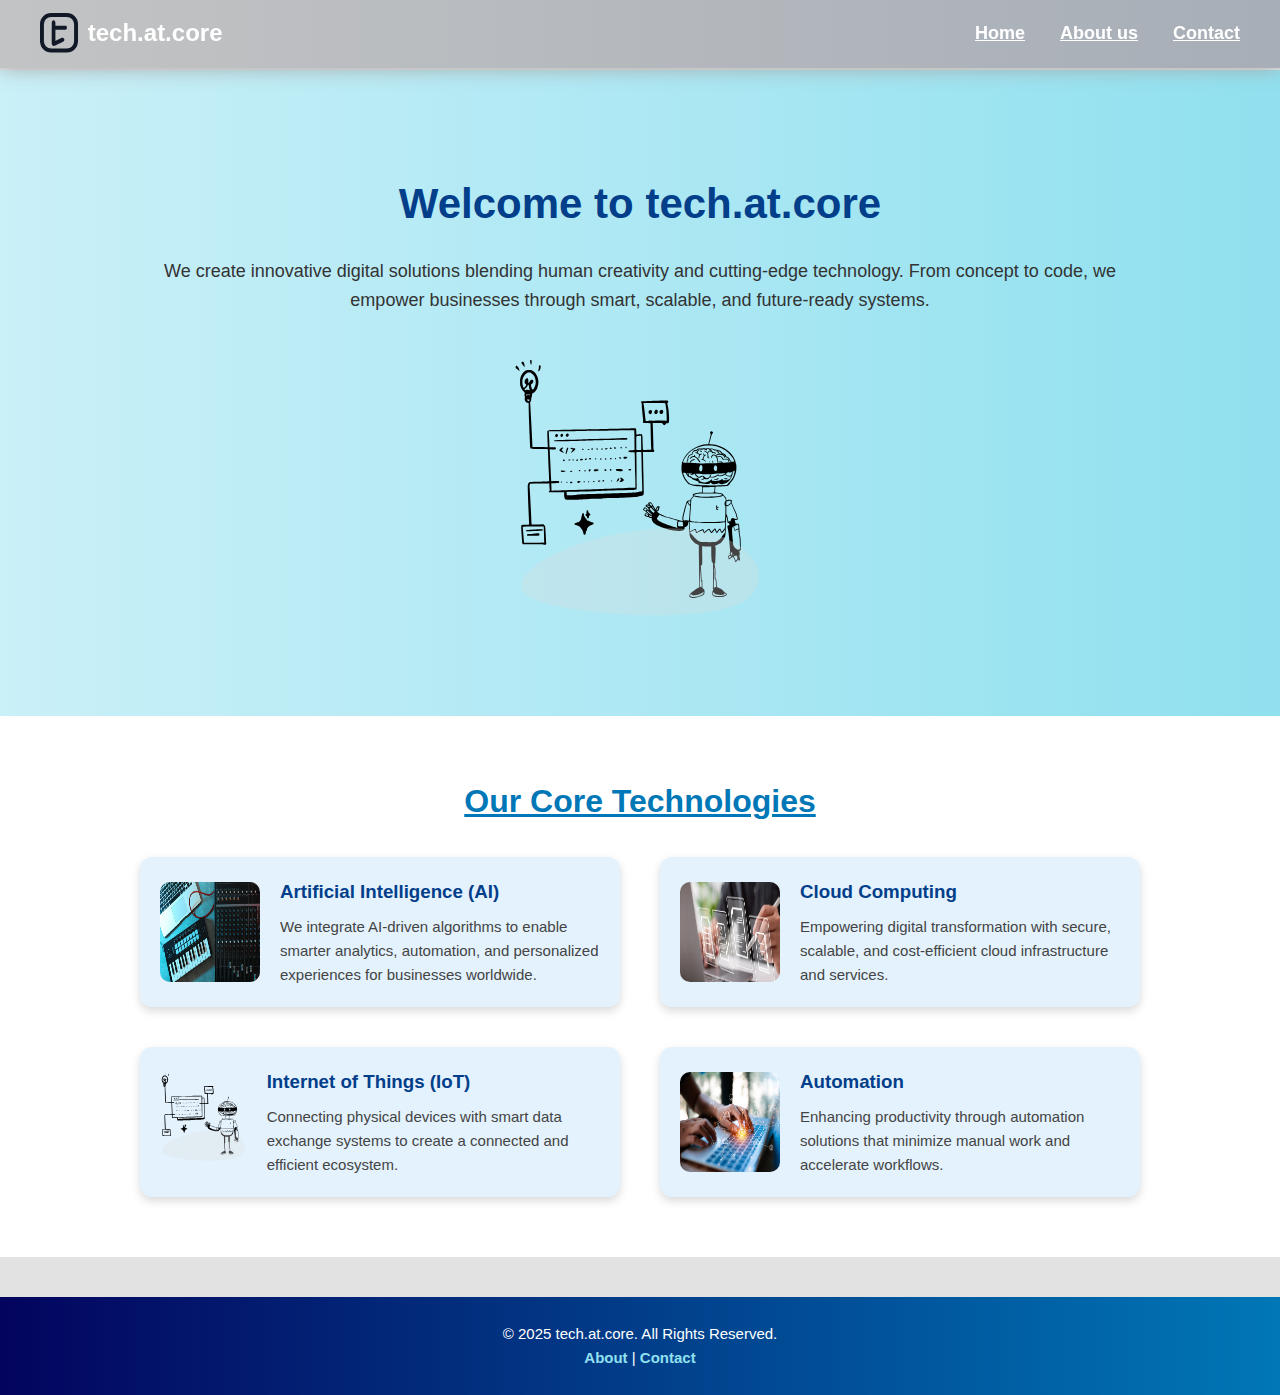
<file: Task1/index.html>
<!DOCTYPE html>
<html lang="en">

<head>
    <meta charset="UTF-8">
    <meta name="viewport" content="width=device-width, initial-scale=1.0">
    <title>Home | tech.at.core</title>
    <link rel="stylesheet" href="style.css">
</head>

<body>
    <!-- === NAVBAR === -->
    <header class="navbar">
        <div class="logo-section">
            <img src="Assests/tech.at.core-logo.svg" alt="Logo">
            <h2>tech.at.core</h2>
        </div>
        <div class="nav-links">
            <a href="index.html" class="active">Home</a>
            <a href="about.html">About us</a>
            <a href="contact.html">Contact</a>
        </div>
    </header>

    <!-- === HERO SECTION === -->
    <section class="hero">
        <h1>Welcome to tech.at.core</h1>
        <p>We create innovative digital solutions blending human creativity and cutting-edge technology.
            From concept to code, we empower businesses through smart, scalable, and future-ready systems.</p>
        <img src="Assests/Home_hero_light_mode_img.svg" alt="Technology Illustration">
    </section>

    <!-- === TECHNOLOGY SECTION === -->
    <section class="technology-section" id="technology">
        <h2>Our Core Technologies</h2>

        <div class="tech-grid">
            <div class="tech-card">
                <img src="Assests/p1.webp" alt="AI Icon">
                <div>
                    <h3>Artificial Intelligence (AI)</h3>
                    <p>We integrate AI-driven algorithms to enable smarter analytics, automation, and personalized
                        experiences for businesses worldwide.</p>
                </div>
            </div>

            <div class="tech-card">
                <img src="Assests/p2.png" alt="Cloud Icon">
                <div>
                    <h3>Cloud Computing</h3>
                    <p>Empowering digital transformation with secure, scalable, and cost-efficient cloud infrastructure
                        and services.</p>
                </div>
            </div>

            <div class="tech-card">
                <img src="Assests/p3.svg" alt="IoT Icon">
                <div>
                    <h3>Internet of Things (IoT)</h3>
                    <p>Connecting physical devices with smart data exchange systems to create a connected and efficient
                        ecosystem.</p>
                </div>
            </div>

            <div class="tech-card">
                <img src="Assests/p4.jpg" alt="Automation Icon">
                <div>
                    <h3>Automation</h3>
                    <p>Enhancing productivity through automation solutions that minimize manual work and accelerate
                        workflows.</p>
                </div>
            </div>
        </div>
    </section>

    <!-- === FOOTER === -->
    <footer>
        <p>© 2025 tech.at.core. All Rights Reserved.</p>
        <p>
            <a href="about.html">About</a> |
            <a href="contact.html">Contact</a>
        </p>
    </footer>

</body>

</html>
</file>
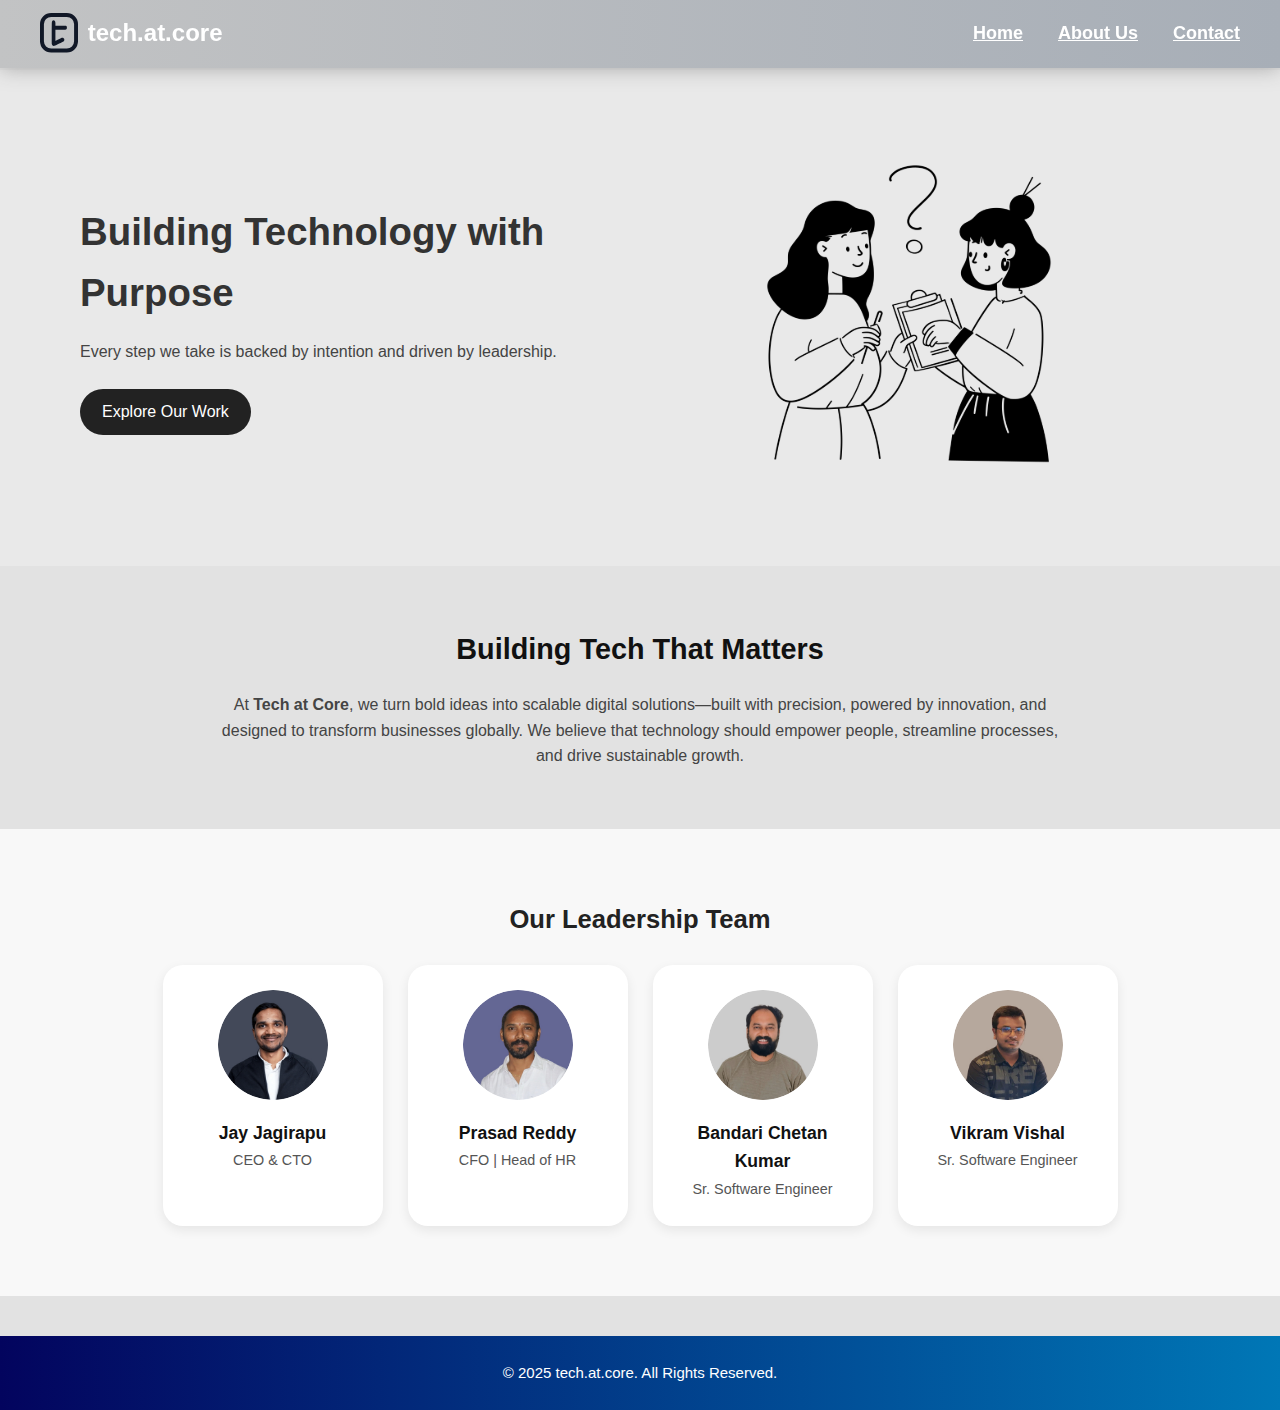
<file: Task1/about.html>
<!DOCTYPE html>
<html lang="en">

<head>
    <meta charset="UTF-8" />
    <meta name="viewport" content="width=device-width, initial-scale=1.0" />
    <title>About Us | tech.at.core</title>
    <link rel="stylesheet" href="style.css" />
</head>

<body>
    <!-- === NAVBAR === -->
    <nav class="navbar">
        <div class="logo-section">
            <img src="Assests/tech.at.core-logo.svg" alt="Logo">
            <h2>tech.at.core</h2>
        </div>
        <ul class="nav-links">
            <a href="index.html" class="nav-link">Home</a>
            <a href="about.html" class="nav-link active">About Us</a>
            <a href="contact.html" class="nav-link">Contact</a>
        </ul>
    </nav>

    <!-- === HERO SECTION === -->
    <section class="hero-section">
        <div class="hero-text">
            <h1>Building Technology with Purpose</h1>
            <p>Every step we take is backed by intention and driven by leadership.</p>
            <a href="contact.html" class="btn">Explore Our Work</a>
        </div>
        <div class="hero-image">
            <img src="Assests/About-us-page-image.svg" alt="About Us Illustration" />
        </div>
    </section>

    <!-- === ABOUT SECTION === -->
    <section id="about">
        <h2>Building Tech That Matters</h2>
        <p>
            At <strong>Tech at Core</strong>, we turn bold ideas into scalable digital
            solutions—built with precision, powered by innovation, and designed to
            transform businesses globally. We believe that technology should empower
            people, streamline processes, and drive sustainable growth.
        </p>
    </section>

    <!-- === TEAM SECTION === -->
    <section id="team">
        <h3>Our Leadership Team</h3>

        <div class="team-container">
            <figure class="team-member">
                <img src="Assests/Jay Jagirapu.png" alt="Jay Jagirapu" />
                <figcaption>
                    <strong>Jay Jagirapu</strong>
                    <span>CEO &amp; CTO</span>
                </figcaption>
            </figure>

            <figure class="team-member">
                <img src="Assests/Prasad Reddy.png" alt="Prasad Reddy" />
                <figcaption>
                    <strong>Prasad Reddy</strong>
                    <span>CFO | Head of HR</span>
                </figcaption>
            </figure>

            <figure class="team-member">
                <img src="Assests/Bandari Chetan Kumar.png" alt="Bandari Chetan" />
                <figcaption>
                    <strong>Bandari Chetan Kumar</strong>
                    <span>Sr. Software Engineer</span>
                </figcaption>
            </figure>

            <figure class="team-member">
                <img src="Assests/Vikram vishal.png" alt="Vikram Vishal" />
                <figcaption>
                    <strong>Vikram Vishal</strong>
                    <span>Sr. Software Engineer</span>
                </figcaption>
            </figure>
        </div>
    </section>

    <!-- === FOOTER === -->
    <footer>
        <p>© 2025 tech.at.core. All Rights Reserved.</p>
    </footer>
</body>

</html>
</file>
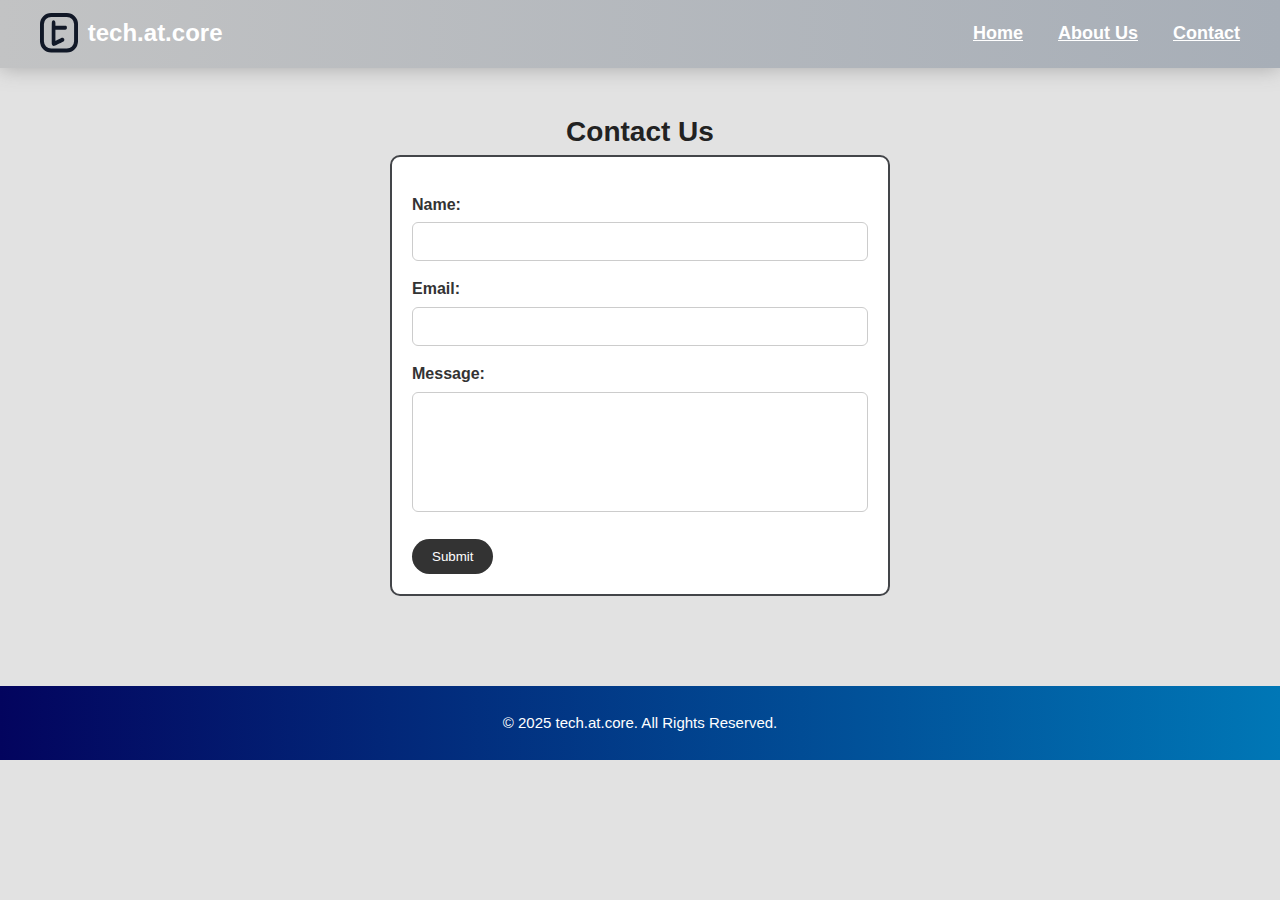
<file: Task1/contact.html>
<!DOCTYPE html>
<html lang="en">

<head>
    <meta charset="UTF-8">
    <meta name="viewport" content="width=device-width, initial-scale=1.0">
    <title>Contact | tech.at.core</title>
    <link rel="stylesheet" href="style.css">
</head>

<body>
    <!-- NAVBAR -->
    <nav class="navbar">
        <div class="logo-section">
            <img src="Assests/tech.at.core-logo.svg" alt="Logo">
            <h2>tech.at.core</h2>
        </div>
        <div>
            <ul class="nav-links">
                <a href="index.html" class="nav-link">Home</a>
                <a href="about.html" class="nav-link">About Us</a>
                <a href="contact.html" class="nav-link active">Contact</a>
            </ul>
        </div>
    </nav>

    <!-- CONTACT FORM -->
    <div class="form-container">
        <section id="contact">
            <h2>Contact Us</h2>
            <form id="contactForm">
                <label for="name">Name:</label>
                <input type="text" id="name" name="name" required minlength="3">

                <label for="email">Email:</label>
                <input type="email" id="email" name="email" required>

                <label for="message">Message:</label>
                <textarea id="message" name="message" required minlength="10"></textarea>

                <button type="submit">Submit</button>
            </form>
            <p id="formMessage"></p>
        </section>
    </div>

    <!-- === FOOTER === -->
    <footer>
        <p>© 2025 tech.at.core. All Rights Reserved.</p>
    </footer>
</body>

</html>
</file>
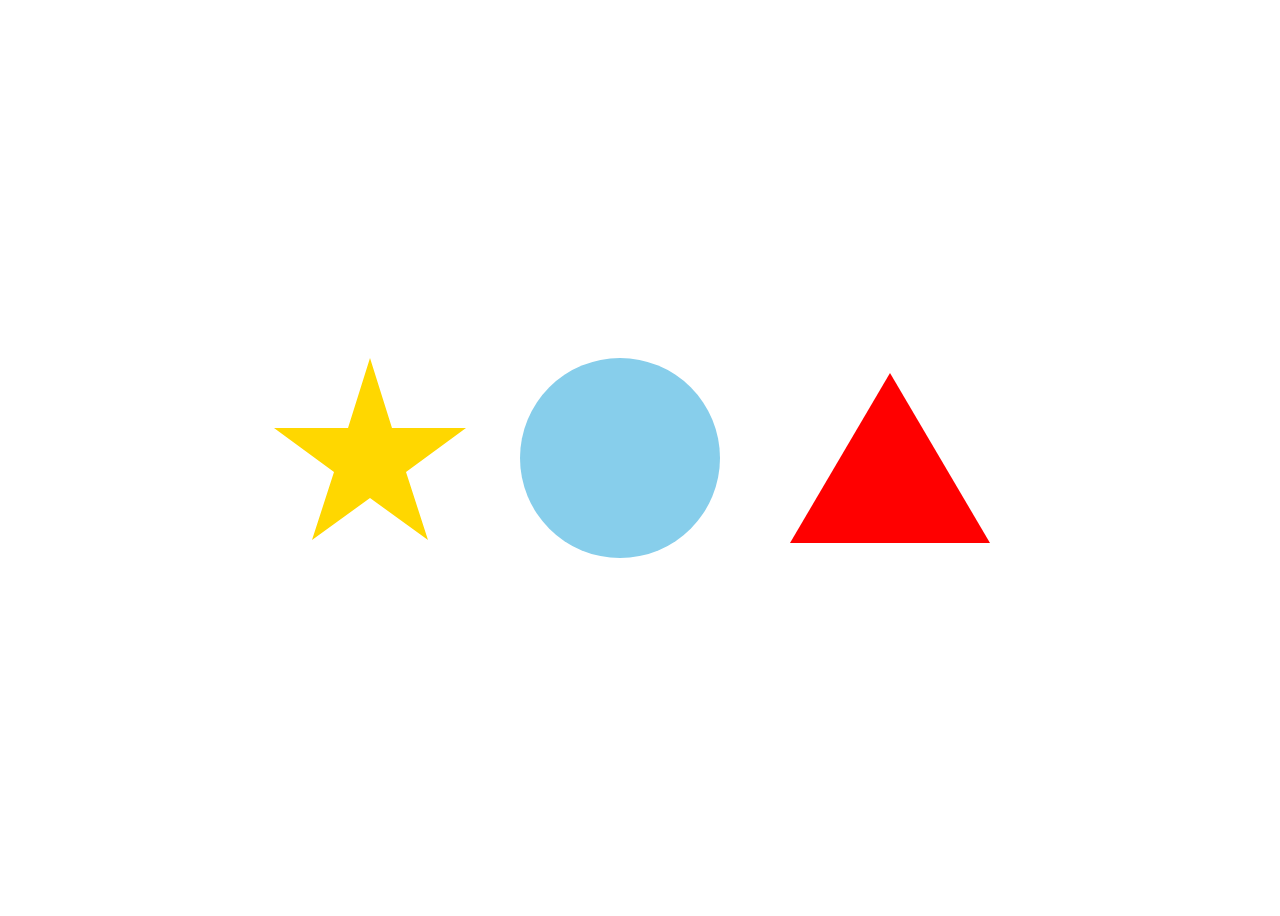
<file: Task1/Shapes_task/shapes.html>
<!DOCTYPE html>
<html lang="en">

<head>
    <meta charset="UTF-8">
    <meta name="viewport" content="width=device-width, initial-scale=1.0">
    <title>Shapes</title>
    <link rel="stylesheet" href="shapes.css">
</head>

<body>
    <div class="shapes">
        <div class="star">

        </div>
        <div class="circle">

        </div>
        <div class="Triangle">

        </div>
    </div>
</body>

</html>
</file>
<file: Task1/style.css>
/* === GLOBAL STYLES === */
* {
    margin: 0;
    padding: 0;
    box-sizing: border-box;
}

body {
    font-family: "Poppins", Arial, sans-serif;
    background: #f4f9ff;
    color: #222;
    line-height: 1.6;
    scroll-behavior: smooth;
}

/* === NAVBAR === */
.navbar {
    display: flex;
    justify-content: space-between;
    align-items: center;
    background: linear-gradient(90deg, #007bff, #00b4d8);
    padding: 15px 40px;
    position: sticky;
    top: 0;
    width: 100%;
    z-index: 1000;
    box-shadow: 0 4px 8px rgba(0, 0, 0, 0.2);
}

.logo-section {
    display: flex;
    align-items: center;
    gap: 10px;
}

.logo-section img {
    height: 40px;
}

.logo-section h2 {
    color: white;
    font-weight: 700;
    font-size: 24px;
}

.nav-links {
    display: flex;
    gap: 35px;
}

.nav-links a {
    color: white;
    text-decoration: underline;
    font-size: 18px;
    font-weight: 600;
    transition: color 0.3s;
}

.nav-links a:hover {
    color: #1b1d97;
}

/* === HERO SECTION === */
.hero {
    text-align: center;
    padding: 100px 20px 60px;
    background: linear-gradient(to right, #caf0f8, #90e0ef);
}

.hero h1 {
    font-size: 42px;
    color: #023e8a;
    margin-bottom: 20px;
}

.hero p {
    font-size: 18px;
    color: #333;
    width: 80%;
    margin: 0 auto 25px;
}

.hero img {
    width: 250px;
    border-radius: 10px;
    margin-top: 20px;
}

/* === TECHNOLOGY SECTION === */
.technology-section {
    padding: 60px 40px;
    background: #fff;
}

.technology-section h2 {
    text-align: center;
    color: #0077b6;
    font-size: 32px;
    margin-bottom: 30px;
    text-decoration: underline;
}

.tech-grid {
    display: flex;
    flex-wrap: wrap;
    gap: 40px;
    justify-content: center;
}

.tech-card {
    display: flex;
    align-items: center;
    gap: 20px;
    background: #e3f2fd;
    padding: 20px;
    border-radius: 12px;
    width: 480px;
    box-shadow: 0 4px 10px rgba(0, 0, 0, 0.15);
    transition: transform 0.3s ease;
}

.tech-card:hover {
    transform: translateY(-5px);
}

.tech-card img {
    width: 100px;
    height: 100px;
    border-radius: 10px;
}

.tech-card h3 {
    color: #023e8a;
    margin-bottom: 8px;
}

.tech-card p {
    font-size: 15px;
    color: #444;
}

/* === FOOTER === */
footer {
    background: linear-gradient(to right, #03045e, #0077b6);
    color: white;
    text-align: center;
    padding: 25px 10px;
    margin-top: 40px;
    font-size: 15px;
}

footer a {
    color: #90e0ef;
    text-decoration: none;
    font-weight: bold;
}

footer a:hover {
    text-decoration: underline;
}

/* === RESPONSIVE === */
@media (max-width: 200px) {
    .tech-card {
        flex-direction: column;
        text-align: center;
        width: 90%;
    }

    .hero h1 {
        font-size: 34px;
    }

    .hero p {
        width: 95%;
    }
}




/* ============================= */
/* 🌐 GLOBAL STYLES & RESET */
/* ============================= */
* {
    margin: 0;
    padding: 0;
    box-sizing: border-box;
    font-family: Arial, sans-serif;
}

body {
    line-height: 1.6;
    background-color: #e2e2e2;
}




/* Hover effect on navbar */
.navbar:hover {
    background: linear-gradient(90deg, #c2c3c4, #a7aeb7);
    box-shadow: 0 0 20px #a7a7a7;
    transform: translateY(-2px);
}

/* === ABOUT SECTION === */
#about {
    text-align: center;
    padding: 60px 20px;
    max-width: 900px;
    margin: auto;
}

#about h2 {
    font-size: 1.8rem;
    font-weight: 700;
    margin-bottom: 20px;
    color: #111;
}

#about p {
    font-size: 1rem;
    color: #444;
}

/* === HERO SECTION === */
.hero-section {
    display: flex;
    align-items: center;
    justify-content: space-between;
    padding: 60px 80px;
    background-color: #e9e9e9;
    flex-wrap: wrap;
}

.hero-text {
    flex: 1;
    min-width: 320px;
}

.hero-text h1 {
    font-size: 2.4rem;
    font-weight: 700;
    margin-bottom: 15px;
    color: #333;
}

.hero-text p {
    font-size: 1rem;
    margin-bottom: 25px;
    color: #444;
}

.btn {
    display: inline-block;
    background-color: #222;
    color: #fff;
    padding: 10px 22px;
    border-radius: 30px;
    text-decoration: none;
    font-weight: 500;
    transition: all 0.3s ease;
}

.btn:hover {
    background-color: #0077ff;
    transform: translateY(-3px);
}

.hero-image {
    flex: 1;
    display: flex;
    justify-content: center;
    min-width: 300px;
}

.hero-image img {
    width: 90%;
    max-width: 420px;
    height: auto;
}



/* === TEAM SECTION === */
#team {
    background-color: #f8f8f8;
    padding: 70px 40px;
    text-align: center;
}

#team h3 {
    font-size: 1.6rem;
    margin-bottom: 25px;
    color: #222;
}

.team-container {
    display: flex;
    flex-wrap: wrap;
    justify-content: center;
    gap: 25px;
}

.team-member {
    background-color: #fff;
    border-radius: 20px;
    box-shadow: 0 4px 12px rgba(0, 0, 0, 0.08);
    padding: 25px;
    width: 220px;
    text-align: center;
    transition: transform 0.3s ease, box-shadow 0.3s ease;
}

.team-member:hover {
    transform: translateY(-6px);
    box-shadow: 0 8px 18px rgba(0, 0, 0, 0.12);
}

.team-member img {
    width: 110px;
    height: 110px;
    border-radius: 50%;
    object-fit: cover;
    margin-bottom: 12px;
}

.team-member figcaption strong {
    display: block;
    font-size: 1.1rem;
    color: #111;
}

.team-member figcaption span {
    font-size: 0.9rem;
    color: #555;
}

/* === RESPONSIVE === */
@media (max-width: 768px) {
    .hero-section {
        flex-direction: column;
        text-align: center;
        padding: 40px 20px;
    }

    .hero-text {
        margin-bottom: 30px;
    }

    .nav-links {
        gap: 15px;
    }
}


/* ============================= */
/* ✉️ CONTACT FORM SECTION */
/* ============================= */
.form-container {
    padding: 40px 20px;
    background-color: #e2e2e2;
}

#contact {
    max-width: 600px;
    margin: 0 auto;
    text-align: center;
}

#contact h2 {
    font-size: 28px;
    color: #222;
}

/* Contact Form */
form {
    max-width: 500px;
    margin: 0 auto;
    text-align: left;
    border: 2px solid #434549;
    border-radius: 10px;
    padding: 20px;
    background: #fff;
}

form label {
    display: block;
    margin-top: 15px;
    font-weight: bold;
    color: #333;
}

form input,
form textarea {
    width: 100%;
    padding: 10px;
    margin-top: 5px;
    border: 1px solid #ccc;
    border-radius: 6px;
    font-size: 15px;
    font-family: inherit;
}

form textarea {
    resize: none;
    min-height: 120px;
}

form button {
    margin-top: 20px;
    padding: 10px 20px;
    background-color: #333;
    color: white;
    border: none;
    border-radius: 20px;
    cursor: pointer;
    transition: background 0.3s ease;
}

form button:hover {
    background-color: #555;
}

#formMessage {
    margin-top: 10px;
    font-weight: bold;
    color: red;
}

/* ============================= */
/* 💡 RESPONSIVE DESIGN */
/* ============================= */

/* Tablets */
@media (max-width: 992px) {
    .navbar {
        flex-direction: column;
        align-items: flex-start;
        padding: 15px;
    }

    .navbar .logo {
        position: static;
        margin-bottom: 10px;
    }

    .navbar ul {
        flex-direction: column;
        align-items: flex-start;
        width: 100%;
        gap: 10px;
    }

    form {
        width: 90%;
    }

    #contact h2 {
        font-size: 24px;
    }
}

/* Mobile */
@media (max-width: 600px) {
    .navbar ul {
        gap: 5px;
    }

    .navbar ul li a {
        font-size: 16px;
        padding: 8px;
    }

    form {
        padding: 15px;
    }

    #contact h2 {
        font-size: 22px;
    }
}

/* Very small devices */
@media (max-width: 400px) {
    #contact h2 {
        font-size: 20px;
    }

    form input,
    form textarea {
        font-size: 14px;
    }

    form button {
        width: 100%;
        font-size: 14px;
    }
}

.Bat {
    height: 10px;
    width: 20px;
    background-color: red;
}
</file>
<file: Task1/Shapes_task/shapes.css>
div.shapes {
    display: flex;
    justify-content: center;
    align-items: center;
    gap: 30px;
    height: 100vh;
}


.star {
    width: 200px;
    height: 200px;
    background: gold;
    clip-path: polygon(50% 0%,
            61% 35%,
            98% 35%,
            68% 57%,
            79% 91%,
            50% 70%,
            21% 91%,
            32% 57%,
            2% 35%,
            39% 35%);

}


.circle {
    width: 200px;
    height: 200px;
    background-color: skyblue;
    border-radius: 50%;
    margin: 20px;
}


.Triangle {
    width: 0;
    height: 0;
    border-left: 100px solid transparent;
    border-right: 100px solid transparent;
    border-bottom: 170px solid red;
    margin: 20px;
}
</file>
